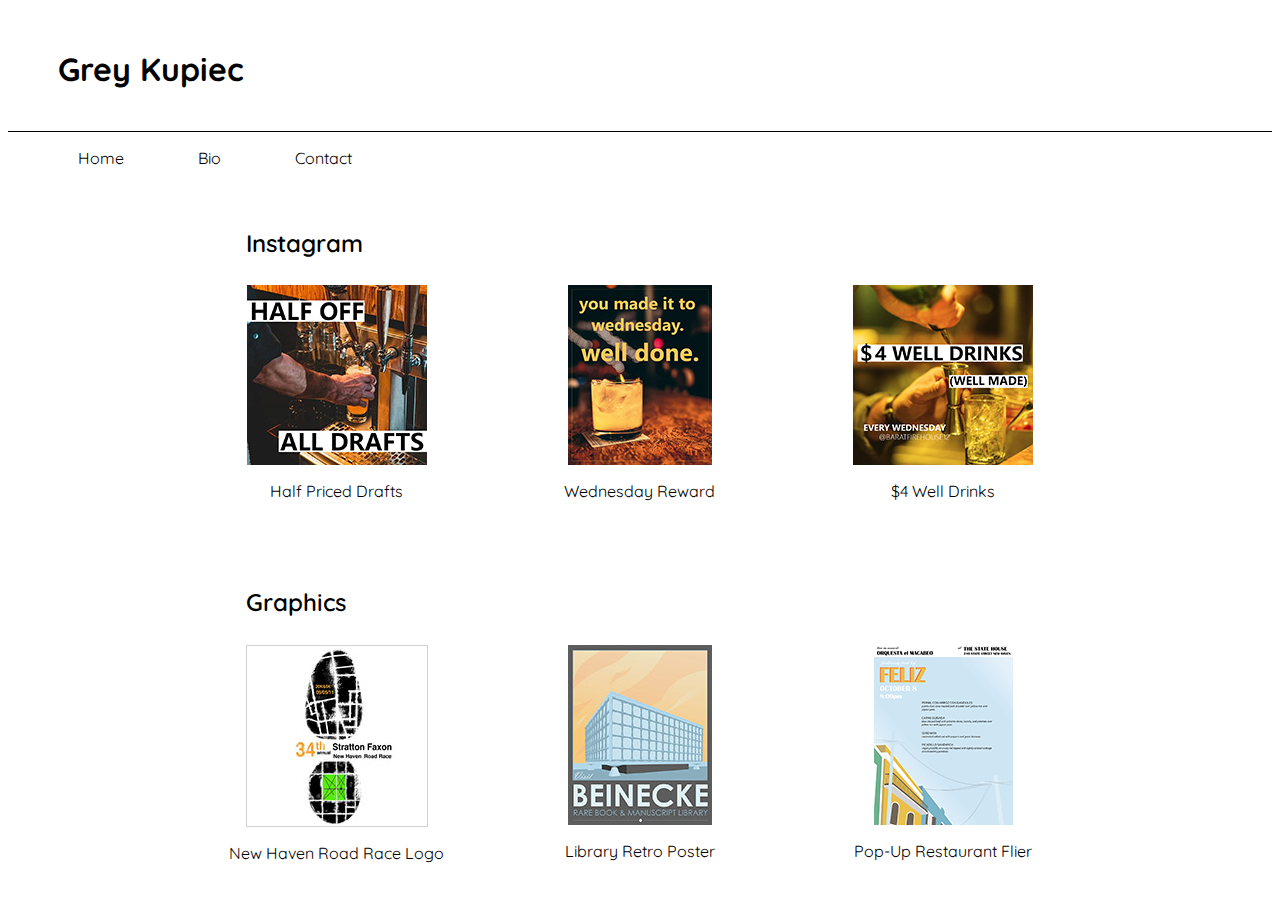
<file: index.html>
<html>

<head>

<title>Grey Kupiec: Graphic, Web, and Presentation Designer</title>

<link rel="stylesheet" type="text/css" href="index.css">
<link href="https://fonts.googleapis.com/css?family=Quicksand:400,600,700&display=swap" rel="stylesheet">

</head>

<header class="mainheader">
	<div id="Title">
	<h1><a href="index.html">Grey Kupiec</a></h1>
	</div>
	<div id="navbar">
	<ul>
		<li><a href="index.html">Home</a></li>
		<li><a href="bio.html">Bio</a></li>
		<li><a href="contact.html">Contact</a></li>
	</ul></div>
</header>

<main>
<div class="gallery">
<h2 class="title">Instagram</h2>

<div class="example a">
<a href="images/large/half_drafts.jpg">
<img class= "thumbnail" src="images/small/half_drafts.jpg" class="thumbnail">
<p id="caption">Half Priced Drafts</p>
</a>
</div>

<div class="example b">
<a href="images/large/welldone_1.jpg">
<img src="images/small/welldone_1.jpg" class="thumbnail">
<p id="caption">Wednesday Reward</p>
</a>
</div>

<div class="example c">
<a href="images/large/wellmade_square.jpg">
<img src="images/small/wellmade_square.jpg" class="thumbnail">
<p id="caption">$4 Well Drinks</p>
</a>
</div>
</div>

<div class="gallery">
<h2 class="title">Graphics</h2>

<div class="example a">
<a href="images/large/2011_NHRR_final.jpg">
<img class= "thumbnail" src="images/small/2011_NHRR_final.jpg" class="thumbnail" id="nhrr">
<p id="caption">New Haven Road Race Logo</p>
</a>
</div>

<div class="example b">
<a href="images/large/brbl_poster.jpg">
<img src="images/small/brbl_poster.jpg" class="thumbnail">
<p id="caption">Library Retro Poster</p>
</a>
</div>

<div class="example c">
<a href="images/large/feliz.png">
<img src="images/small/feliz.png" class="thumbnail">
<p id="caption">Pop-Up Restaurant Flier</p>
</a>
</div>
</div>
</div>

</main>

</body>

</html>
</file>
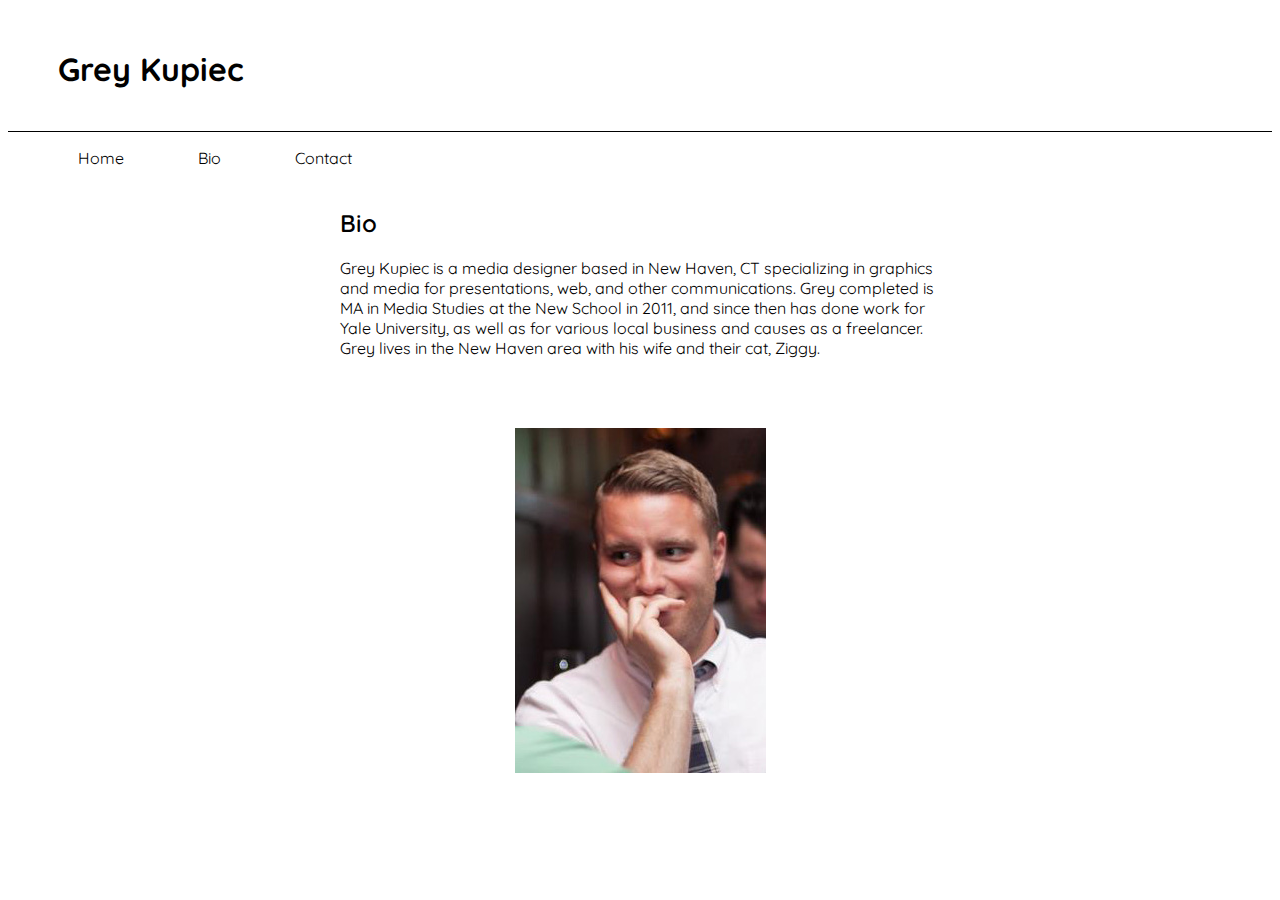
<file: bio.html>
<html>

<head>

<title>Grey Kupiec: Graphic, Web, and Presentation Designer</title>

<link rel="stylesheet" type="text/css" href="bio.css">
<link href="https://fonts.googleapis.com/css?family=Quicksand:400,600,700&display=swap" rel="stylesheet">

</head>

<header class="mainheader">
	<div id="Title">
	<h1><a href="index.html">Grey Kupiec</a></h1>
	</div>
	<div id="navbar">
	<ul>
		<li><a href="index.html">Home</a></li>
		<li><a href="bio.html">Bio</a></li>
		<li><a href="contact.html">Contact</a></li>
	</ul></div>
</header>

<main>
<div class="bio">
<h2 class="title">Bio</h2>

<p>Grey Kupiec is a media designer based in New Haven, CT specializing in graphics and media for presentations, web, and other communications. Grey completed is MA in Media Studies at the New School in 2011, and since then has done work for Yale University, as well as for various local business and causes as a freelancer. Grey lives in the New Haven area with his wife and their cat, Ziggy.</p> 

<img src="images/bio/gk_bio.jpg">
</div>


</main>

</body>

</html>
</file>
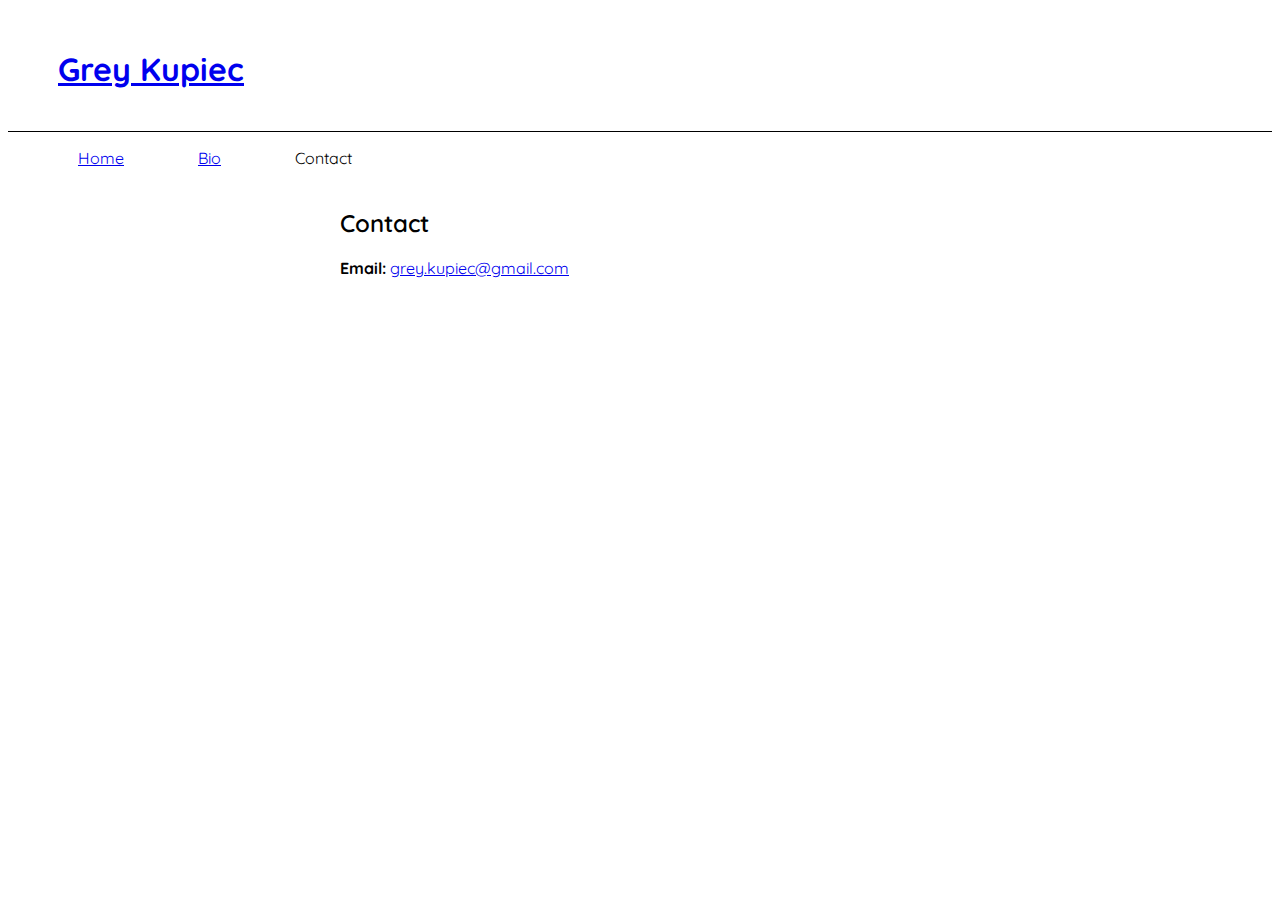
<file: contact.html>
<html>

<head>

<title>Grey Kupiec: Graphic, Web, and Presentation Designer</title>

<link rel="stylesheet" type="text/css" href="contact.css">
<link href="https://fonts.googleapis.com/css?family=Quicksand:400,600,700&display=swap" rel="stylesheet">

</head>

<header class="mainheader">
	<div id="Title">
	<h1><a href="index.html">Grey Kupiec</a></h1>
	</div>
	<div id="navbar">
	<ul>
		<li><a href="index.html">Home</a></li>
		<li><a href="bio.html">Bio</a></li>
		<li><a>Contact</a></li>
	</ul></div>
</header>

<main>
<div class="contact">
<h2 class="title">Contact</h2>

<p><strong>Email:</strong> <a href="mailto:grey.kupiec@gmail.com?Subject=Hi%20Grey">grey.kupiec@gmail.com</a></p> 

</div>


</main>

</body>

</html>
</file>
<file: index.css>
.mainheader {
background-color: #fff;
height: 100px;
position: relative;
min-width: 500px;
display: block;
margin-bottom: 100px;
}

#Title {
font-family: "Quicksand";
color: #000;
font-weight: 600;
position: relative;
padding-left: 50px;
padding-top: 20px;
padding-bottom: 20px;
min-width: 500px;
display: block;
border-bottom: 1px solid;
border-color: #000;
}

#navbar {
display: block;
padding-left: 15px;
font-family: "Quicksand";
color: #000;
}

li {
display: inline;
top: 0;
text-align: center;
padding: 5px 15px 5px 15px;
margin-right: 40px;
border: 0px solid;
border-radius: 5px;
}

li:hover {
background-color: #F2F2F2;
}


.gallery {
display: grid;
grid-template-rows: 1fr 3fr 20px;
grid-template-columns: 1fr 1fr 1fr;
grid-column-gap: 10px;
max-width: 900px;
margin: auto;
margin-top: 30px;
}

a:link {
color: #000;
text-decoration: none;
}

a:visited {
color: #000;
text-decoration: none;
}

img:hover {
box-shadow: 0px 0px 15px #B2B2B2;
}

.title {
grid-area: 1 / 1 / span 1 / span 3;
font-family: "Quicksand";
font-weight: 600;
position: relative;
left: 56px;
}

.example .a {
grid-area: 2 / 1 / span 1 / span 1;
}


.example .b {
grid-area: 2 / 2 / span 1 / span 1;
}


.example .c {
grid-area: 2 / 3 / span 1 / span 1;
}

.test {
grid-area: 3 / 1/ span 1 / span 1;
}


.thumbnail {
display: block;
width: auto;
height: 180px;
margin-left: auto;
margin-right: auto
}

#nhrr {
border-style: solid;
border-width: 1px;
border-color: #D2D2D2;
}

#caption {
display: block;
margin-left: auto;
margin-right: auto;
font-family: "Quicksand";
font-weight: 400;
text-align: center;
}
</file>
<file: bio.css>
.mainheader {
background-color: #fff;
height: 100px;
position: relative;
min-width: 500px;
display: block;
margin-bottom: 100px;
}

#Title {
font-family: "Quicksand";
color: #000;
font-weight: 600;
position: relative;
padding-left: 50px;
padding-top: 20px;
padding-bottom: 20px;
min-width: 500px;
display: block;
border-bottom: 1px solid;
border-color: #000;
}

#navbar {
display: block;
padding-left: 15px;
font-family: "Quicksand";
color: #000;
}

li {
display: inline;
top: 0;
text-align: center;
padding: 5px 15px 5px 15px;
margin-right: 40px;
border: 0px solid;
border-radius: 5px;
}

li:hover {
background-color: #F2F2F2;
}


.bio {
display: block;
position: relative;
max-width: 600px;
writing-mode: horizontal-tb;
margin-left: auto;
margin-right: auto;
margin-top: 30px;
}

.bio p{
font-family: "Quicksand";
font-weight: 400;
}

img {
display: block;
margin-left: auto;
margin-right: auto;
margin-top: 70px;
}

a:link {
color: #000;
text-decoration: none;
}

a:visited {
color: #000;
text-decoration: none;
}


.title {
grid-area: 1 / 1 / span 1 / span 3;
font-family: "Quicksand";
font-weight: 600;
position: relative;
left: 0px;
}
</file>
<file: contact.css>
.mainheader {
background-color: #fff;
height: 100px;
position: relative;
min-width: 500px;
display: block;
margin-bottom: 100px;
}

#Title {
font-family: "Quicksand";
color: #000;
font-weight: 600;
position: relative;
padding-left: 50px;
padding-top: 20px;
padding-bottom: 20px;
min-width: 500px;
display: block;
border-bottom: 1px solid;
border-color: #000;
}

#navbar {
display: block;
padding-left: 15px;
font-family: "Quicksand";
color: #000;
}

li {
display: inline;
top: 0;
text-align: center;
padding: 5px 15px 5px 15px;
margin-right: 40px;
border: 0px solid;
border-radius: 5px;
}

li:hover {
background-color: #F2F2F2;
}


.contact {
display: block;
position: relative;
max-width: 600px;
writing-mode: horizontal-tb;
margin-left: auto;
margin-right: auto;
margin-top: 30px;
}

.contact p{
font-family: "Quicksand";
font-weight: 400;
}

?
a:link {
color: #000;
text-decoration: none;
}

a:visited {
color: #000;
text-decoration: none;
}


.title {
grid-area: 1 / 1 / span 1 / span 3;
font-family: "Quicksand";
font-weight: 600;
position: relative;
left: 0px;
}
</file>
